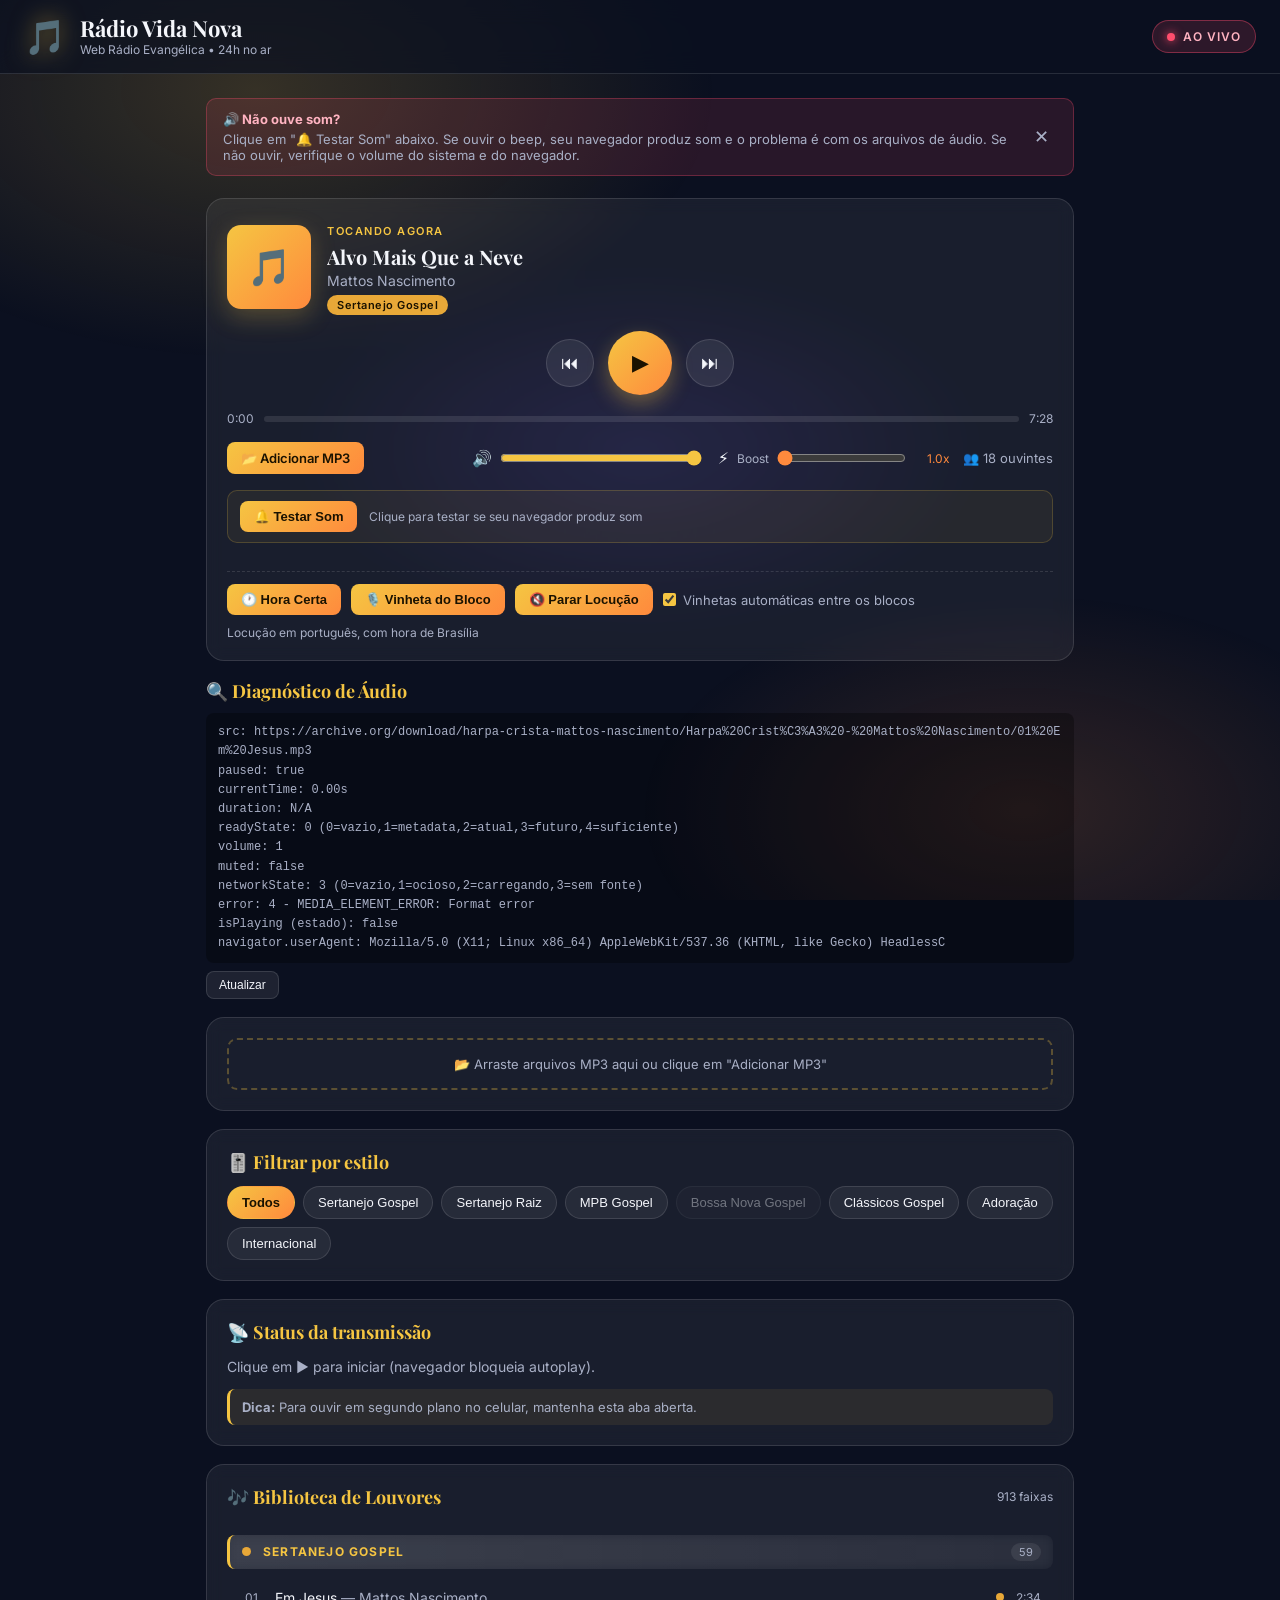
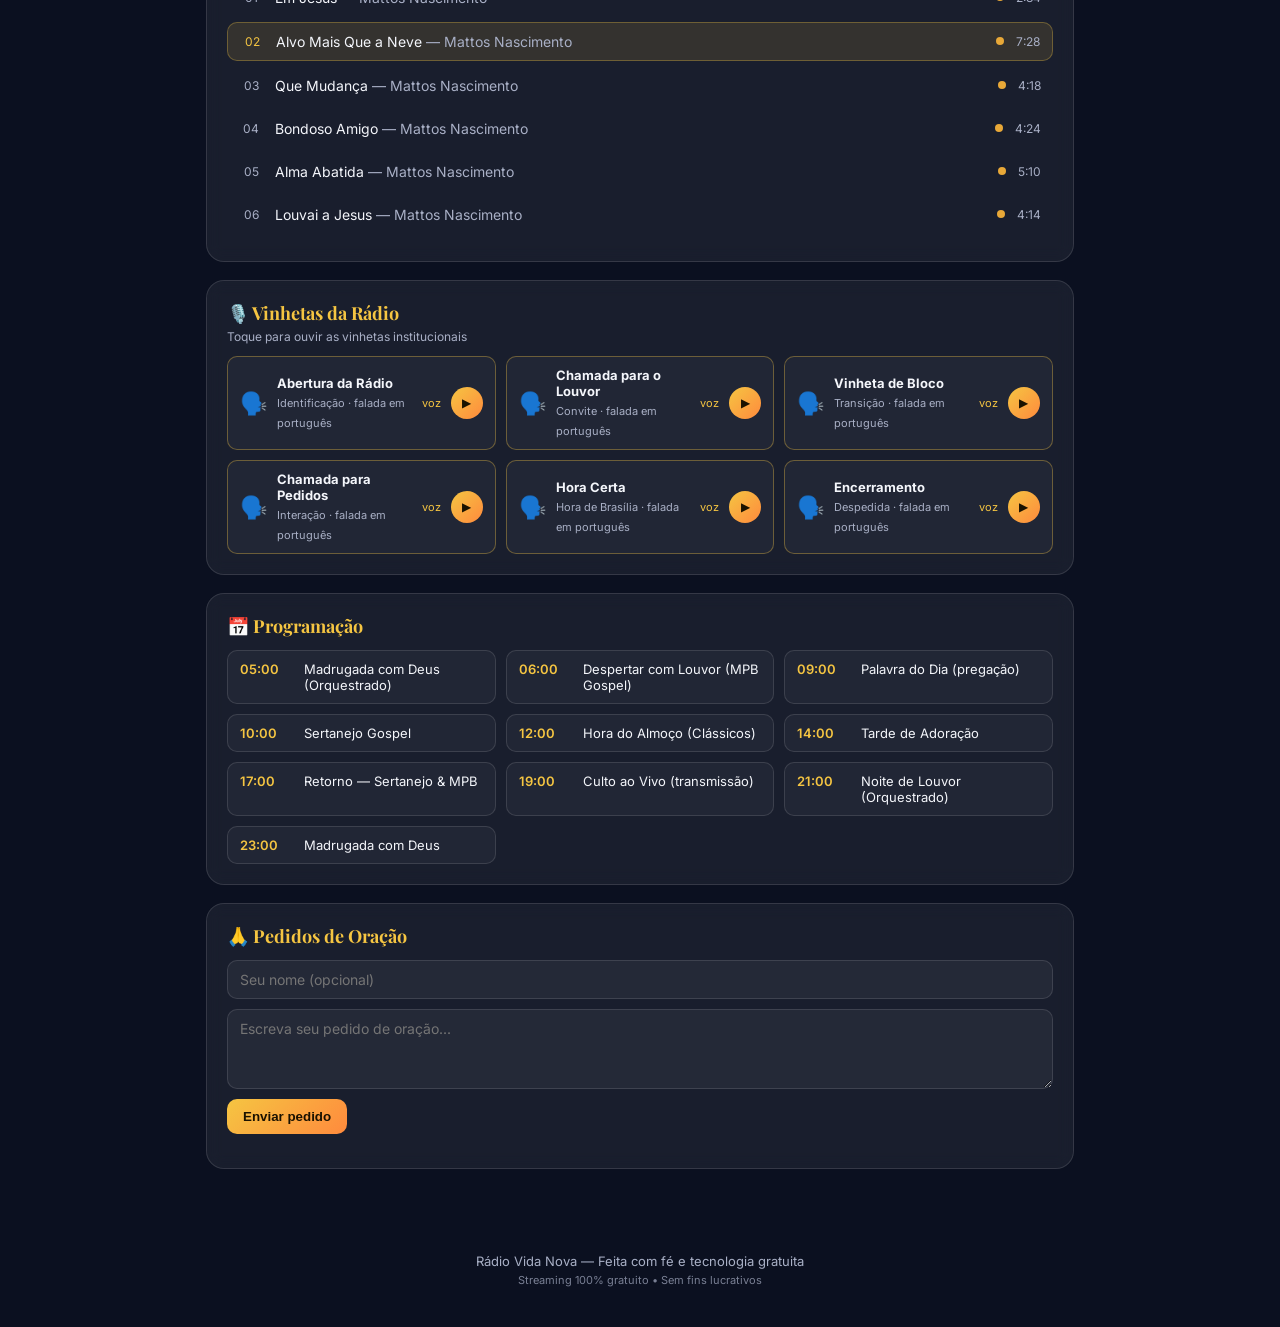
<file: index.html>
<!DOCTYPE html>
<html lang="pt-BR">
<head>
  <meta charset="UTF-8" />
  <meta name="viewport" content="width=device-width, initial-scale=1.0" />
  <title>Rádio Vida Nova — Web Rádio Evangélica</title>
  <meta name="description" content="Rádio Vida Nova — Sertanejo gospel, MPB gospel, clássicos da Harpa Cristã e orquestrados. 24 horas no ar, 900+ louvores." />

  <!-- Open Graph (WhatsApp, Facebook, Google) -->
  <meta property="og:type" content="website" />
  <meta property="og:site_name" content="Rádio Vida Nova" />
  <meta property="og:title" content="Rádio Vida Nova — Web Rádio Evangélica" />
  <meta property="og:description" content="Sertanejo gospel, MPB gospel, clássicos da Harpa Cristã e adoração. Mais de 900 louvores cantados, 24 horas no ar." />
  <meta property="og:url" content="https://radiovidanova.github.io/radio-vida-nova/" />
  <meta property="og:image" content="https://josiasromilda54-cell.github.io/radio-evangelica/icon-512.svg" />
  <meta property="og:locale" content="pt_BR" />

  <!-- Twitter Card -->
  <meta name="twitter:card" content="summary" />
  <meta name="twitter:title" content="Rádio Vida Nova — Web Rádio Evangélica" />
  <meta name="twitter:description" content="Sertanejo gospel, MPB gospel, clássicos da Harpa Cristã e adoração. Mais de 900 louvores cantados, 24 horas no ar." />

  <!-- SEO: Schema.org -->
  <script type="application/ld+json">
  {
    "@context": "https://schema.org",
    "@type": "RadioStation",
    "name": "Rádio Vida Nova",
    "description": "Web rádio evangélica 24h: sertanejo gospel, MPB gospel, clássicos da Harpa Cristã e adoração.",
    "url": "https://radiovidanova.github.io/radio-vida-nova/",
    "broadcastDisplayName": "Rádio Vida Nova",
    "inLanguage": "pt-BR"
  }
  </script>
  <!-- PWA -->
  <link rel="manifest" href="manifest.json" />
  <meta name="theme-color" content="#f5c542" />
  <meta name="apple-mobile-web-app-capable" content="yes" />
  <meta name="apple-mobile-web-app-status-bar-style" content="black-translucent" />
  <meta name="apple-mobile-web-app-title" content="Rádio Vida Nova" />
  <link rel="apple-touch-icon" href="icon-192.svg" />
  <link rel="preconnect" href="https://fonts.googleapis.com" />
  <link rel="preconnect" href="https://fonts.gstatic.com" crossorigin />
  <link href="https://fonts.googleapis.com/css2?family=Playfair+Display:wght@600;700&family=Inter:wght@400;500;600&display=swap" rel="stylesheet" />
  <link rel="stylesheet" href="style.css" />
</head>
<body>
  <div class="bg-glow"></div>

  <!-- Banner de instalação PWA -->
  <div class="install-banner" id="installBanner" style="display:none;">
    <div class="install-content">
      <span>📱</span>
      <div>
        <strong>Instalar Rádio Vida Nova</strong>
        <span>Adicione à tela inicial para acessar como app</span>
      </div>
    </div>
    <button id="installBtn" class="install-btn">Instalar</button>
    <button id="dismissInstall" class="close-banner">✕</button>
  </div>

  <header class="topbar">
    <div class="brand">
      <span class="brand-icon">🎵</span>
      <div>
        <h1>Rádio Vida Nova</h1>
        <p>Web Rádio Evangélica • 24h no ar</p>
      </div>
    </div>
    <div class="live-badge" id="liveBadge">
      <span class="dot"></span> AO VIVO
    </div>
  </header>

  <main class="container">
    <!-- Aviso de diagnóstico -->
    <section class="diag-banner" id="diagBanner">
      <div class="diag-banner-content">
        <strong>🔊 Não ouve som?</strong>
        <span>Clique em "🔔 Testar Som" abaixo. Se ouvir o beep, seu navegador produz som e o problema é com os arquivos de áudio. Se não ouvir, verifique o volume do sistema e do navegador.</span>
      </div>
      <button id="closeBanner" class="close-banner">✕</button>
    </section>

    <!-- Player principal -->
    <section class="player-card">
      <div class="player-left">
        <div class="cover" id="cover">
          <div class="cover-icon">🎵</div>
          <div class="eq-bars" id="eqBars">
            <span></span><span></span><span></span><span></span><span></span>
          </div>
        </div>
        <div class="track-info">
          <span class="now-playing">Tocando agora</span>
          <h2 id="trackTitle">Bem-vindo à Rádio Vida Nova</h2>
          <p id="trackArtist">Louvores e palavras de fé</p>
          <span class="genre-tag" id="trackGenre"></span>
        </div>
      </div>

      <div class="player-controls">
        <button class="ctrl-btn" id="prevBtn" aria-label="Anterior">⏮</button>
        <button class="ctrl-btn play-btn" id="playBtn" aria-label="Tocar/Pausar">▶</button>
        <button class="ctrl-btn" id="nextBtn" aria-label="Próxima">⏭</button>
      </div>

      <div class="player-progress">
        <span id="currentTime">0:00</span>
        <div class="progress-bar" id="progressBar">
          <div class="progress-fill" id="progressFill"></div>
        </div>
        <span id="duration">0:00</span>
      </div>

      <div class="player-extra">
        <div class="file-picker">
          <label for="fileInput" class="file-btn" title="Adicionar MP3 do computador">
            📂 Adicionar MP3
          </label>
          <input type="file" id="fileInput" accept="audio/*,.mp3" multiple style="display:none;" />
          <span id="fileCount" class="file-count"></span>
        </div>
        <div class="volume">
          <span>🔊</span>
          <input type="range" id="volume" min="0" max="1" step="0.01" value="1" />
        </div>
        <div class="boost">
          <span>⚡</span>
          <label for="boost">Boost</label>
          <input type="range" id="boost" min="1" max="3" step="0.1" value="1" />
          <span id="boostVal">1.0x</span>
        </div>
        <div class="listeners">
          <span>👥</span> <span id="listeners">--</span> ouvintes
        </div>
      </div>

      <!-- Teste de som -->
      <div class="test-sound">
        <button id="testSoundBtn" class="test-btn">🔔 Testar Som</button>
        <span id="testSoundStatus" class="test-status">Clique para testar se seu navegador produz som</span>
      </div>

      <!-- Locução automática (vinhetas faladas em português) -->
      <div class="voice-controls">
        <button id="timeBtn" class="test-btn">🕐 Hora Certa</button>
        <button id="blockBtn" class="test-btn">🎙️ Vinheta do Bloco</button>
        <button id="stopVoiceBtn" class="test-btn">🔇 Parar Locução</button>
        <label class="voice-toggle">
          <input type="checkbox" id="autoVinheta" checked />
          <span>Vinhetas automáticas entre os blocos</span>
        </label>
        <span id="voiceStatus" class="test-status">Locução em português, com hora de Brasília</span>
      </div>
    </section>

    <!-- Diagnóstico de áudio -->
    <section class="diag-card" id="diagCard">
      <h3>🔍 Diagnóstico de Áudio</h3>
      <div id="diagInfo" class="diag-info">Carregando...</div>
      <button id="refreshDiag" class="diag-btn">Atualizar</button>
    </section>

    <!-- Área de arrastar e soltar MP3 -->
    <section class="drop-zone-card">
      <div class="drop-zone" id="dropZone">
        <span>📂 Arraste arquivos MP3 aqui ou clique em "Adicionar MP3"</span>
      </div>
    </section>

    <!-- Filtro por gênero -->
    <section class="filter-card">
      <h3>🎚️ Filtrar por estilo</h3>
      <div class="filter-buttons" id="filterButtons">
        <button class="filter-btn active" data-genre="all">Todos</button>
        <button class="filter-btn" data-genre="sertanejo">Sertanejo Gospel</button>
        <button class="filter-btn" data-genre="sertanejo-raiz">Sertanejo Raiz</button>
        <button class="filter-btn" data-genre="mpb">MPB Gospel</button>
        <button class="filter-btn" data-genre="bossa">Bossa Nova Gospel</button>
        <button class="filter-btn" data-genre="classico">Clássicos Gospel</button>
        <button class="filter-btn" data-genre="adoracao">Adoração</button>
        <button class="filter-btn" data-genre="internacional">Internacional</button>
      </div>
    </section>

    <!-- Status -->
    <section class="status-card">
      <h3>📡 Status da transmissão</h3>
      <p id="statusText">Carregando player...</p>
      <div class="tips">
        <strong>Dica:</strong> Para ouvir em segundo plano no celular, mantenha esta aba aberta.
      </div>
    </section>

    <!-- Playlist -->
    <section class="playlist-card">
      <div class="playlist-header">
        <h3>🎶 Biblioteca de Louvores</h3>
        <span id="trackCount">0 faixas</span>
      </div>
      <ul class="playlist" id="playlist"></ul>
    </section>

    <!-- Vinhetas -->
    <section class="vignette-card">
      <h3>🎙️ Vinhetas da Rádio</h3>
      <p class="small">Toque para ouvir as vinhetas institucionais</p>
      <div class="vignette-grid" id="vignetteGrid"></div>
    </section>

    <!-- Programação -->
    <section class="schedule-card">
      <h3>📅 Programação</h3>
      <div class="schedule-grid">
        <div class="schedule-item">
          <span class="time">05:00</span>
          <span class="show">Madrugada com Deus (Orquestrado)</span>
        </div>
        <div class="schedule-item">
          <span class="time">06:00</span>
          <span class="show">Despertar com Louvor (MPB Gospel)</span>
        </div>
        <div class="schedule-item">
          <span class="time">09:00</span>
          <span class="show">Palavra do Dia (pregação)</span>
        </div>
        <div class="schedule-item">
          <span class="time">10:00</span>
          <span class="show">Sertanejo Gospel</span>
        </div>
        <div class="schedule-item">
          <span class="time">12:00</span>
          <span class="show">Hora do Almoço (Clássicos)</span>
        </div>
        <div class="schedule-item">
          <span class="time">14:00</span>
          <span class="show">Tarde de Adoração</span>
        </div>
        <div class="schedule-item">
          <span class="time">17:00</span>
          <span class="show">Retorno — Sertanejo & MPB</span>
        </div>
        <div class="schedule-item">
          <span class="time">19:00</span>
          <span class="show">Culto ao Vivo (transmissão)</span>
        </div>
        <div class="schedule-item">
          <span class="time">21:00</span>
          <span class="show">Noite de Louvor (Orquestrado)</span>
        </div>
        <div class="schedule-item">
          <span class="time">23:00</span>
          <span class="show">Madrugada com Deus</span>
        </div>
      </div>
    </section>

    <!-- Pedidos de oração -->
    <section class="prayer-card">
      <h3>🙏 Pedidos de Oração</h3>
      <form id="prayerForm">
        <input type="text" id="prayerName" placeholder="Seu nome (opcional)" />
        <textarea id="prayerText" placeholder="Escreva seu pedido de oração..." required></textarea>
        <button type="submit" class="submit-btn">Enviar pedido</button>
      </form>
      <div id="prayerList" class="prayer-list"></div>
    </section>
  </main>

  <footer class="footer">
    <p>Rádio Vida Nova — Feita com fé e tecnologia gratuita</p>
    <p class="small">Streaming 100% gratuito • Sem fins lucrativos</p>
  </footer>

  <audio id="audio" preload="metadata" muted="false"></audio>

  <script src="script.js?v=4"></script>
</body>
</html>
</file>
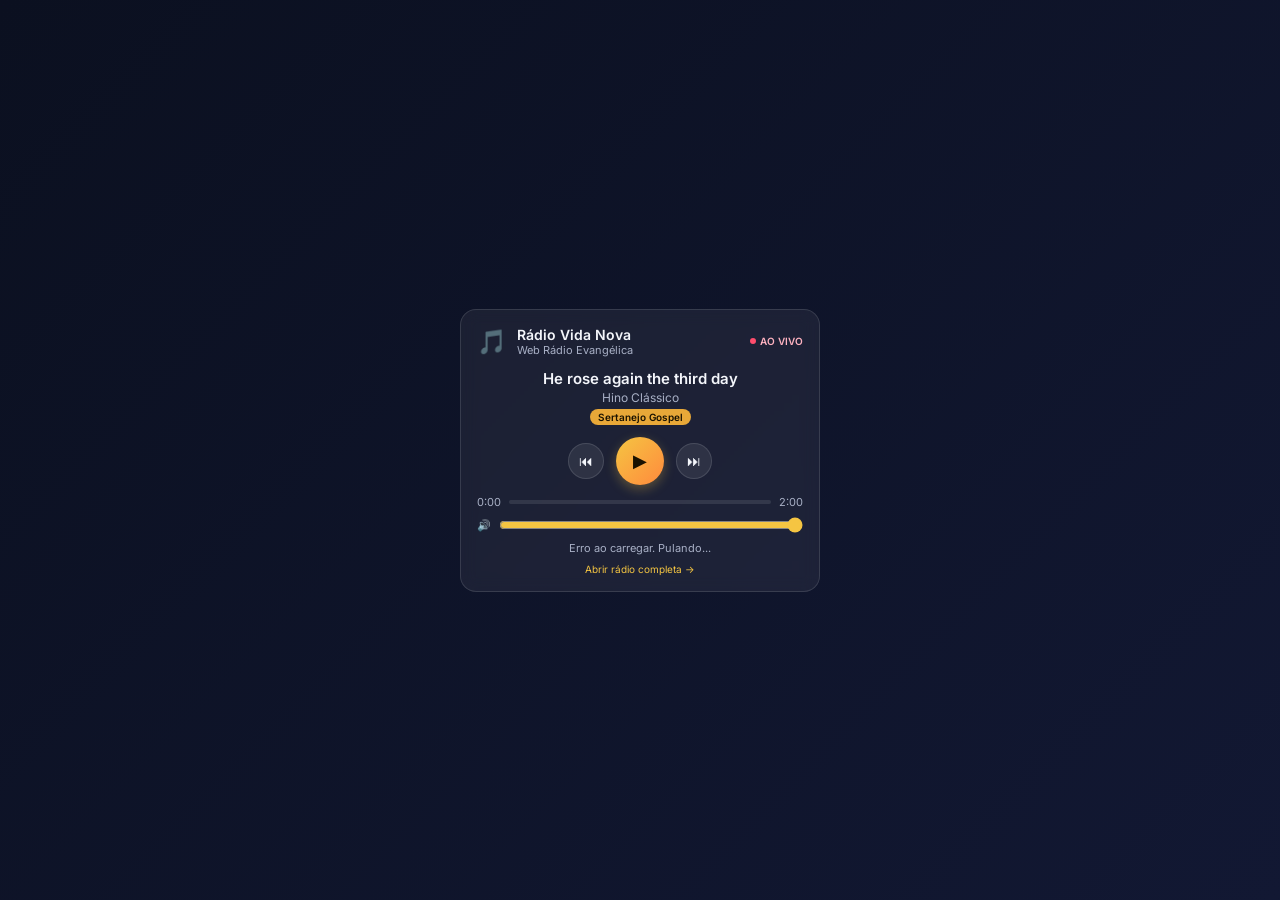
<file: widget.html>
<!DOCTYPE html>
<html lang="pt-BR">
<head>
  <meta charset="UTF-8" />
  <meta name="viewport" content="width=device-width, initial-scale=1.0" />
  <title>Rádio Vida Nova — Widget</title>
  <link rel="preconnect" href="https://fonts.googleapis.com" />
  <link rel="preconnect" href="https://fonts.gstatic.com" crossorigin />
  <link href="https://fonts.googleapis.com/css2?family=Inter:wght@400;500;600&display=swap" rel="stylesheet" />
  <style>
    * { box-sizing: border-box; margin: 0; padding: 0; }
    body {
      font-family: 'Inter', system-ui, sans-serif;
      background: linear-gradient(135deg, #0b1020, #121833);
      color: #f4f6fb;
      min-height: 100vh;
      display: flex;
      align-items: center;
      justify-content: center;
      padding: 12px;
    }
    .widget {
      width: 100%;
      max-width: 360px;
      background: rgba(255,255,255,0.06);
      border: 1px solid rgba(255,255,255,0.12);
      border-radius: 16px;
      padding: 16px;
      backdrop-filter: blur(8px);
    }
    .widget-header {
      display: flex;
      align-items: center;
      gap: 10px;
      margin-bottom: 12px;
    }
    .widget-icon {
      font-size: 24px;
      color: #f5c542;
    }
    .widget-title {
      font-size: 14px;
      font-weight: 600;
    }
    .widget-subtitle {
      font-size: 11px;
      color: #a9b0c6;
    }
    .live-badge {
      margin-left: auto;
      display: flex;
      align-items: center;
      gap: 4px;
      font-size: 10px;
      color: #ffb3c1;
      font-weight: 600;
    }
    .live-badge .dot {
      width: 6px; height: 6px;
      border-radius: 50%;
      background: #ff4d6d;
      animation: pulse 1.4s infinite;
    }
    @keyframes pulse {
      0%, 100% { opacity: 1; }
      50% { opacity: 0.5; }
    }
    .track-info {
      text-align: center;
      margin-bottom: 12px;
    }
    .track-title {
      font-size: 15px;
      font-weight: 600;
      white-space: nowrap;
      overflow: hidden;
      text-overflow: ellipsis;
    }
    .track-artist {
      font-size: 12px;
      color: #a9b0c6;
      margin-top: 2px;
    }
    .genre-tag {
      display: inline-block;
      margin-top: 4px;
      padding: 2px 8px;
      border-radius: 999px;
      font-size: 10px;
      font-weight: 600;
      color: #1a1200;
    }
    .controls {
      display: flex;
      align-items: center;
      justify-content: center;
      gap: 12px;
      margin-bottom: 10px;
    }
    .ctrl-btn {
      background: rgba(255,255,255,0.08);
      border: 1px solid rgba(255,255,255,0.12);
      color: #f4f6fb;
      width: 36px; height: 36px;
      border-radius: 50%;
      font-size: 14px;
      cursor: pointer;
      display: flex; align-items: center; justify-content: center;
      transition: all 0.2s;
    }
    .ctrl-btn:hover { background: rgba(255,255,255,0.15); }
    .play-btn {
      width: 48px; height: 48px;
      background: linear-gradient(135deg, #f5c542, #ff8a3d);
      color: #1a1200;
      font-size: 18px;
      border: none;
      box-shadow: 0 4px 12px rgba(245,197,66,0.3);
    }
    .play-btn:hover { transform: scale(1.08); }
    .progress {
      display: flex;
      align-items: center;
      gap: 8px;
      font-size: 11px;
      color: #a9b0c6;
      margin-bottom: 8px;
    }
    .progress-bar {
      flex: 1;
      height: 4px;
      background: rgba(255,255,255,0.1);
      border-radius: 999px;
      cursor: pointer;
      overflow: hidden;
    }
    .progress-fill {
      height: 100%;
      width: 0%;
      background: linear-gradient(90deg, #f5c542, #ff8a3d);
      border-radius: 999px;
      transition: width 0.1s linear;
    }
    .volume-row {
      display: flex;
      align-items: center;
      gap: 8px;
      font-size: 11px;
      color: #a9b0c6;
    }
    .volume-row input { flex: 1; accent-color: #f5c542; }
    .status {
      text-align: center;
      font-size: 11px;
      color: #a9b0c6;
      margin-top: 8px;
      min-height: 14px;
    }
    .footer-link {
      text-align: center;
      margin-top: 8px;
      font-size: 10px;
    }
    .footer-link a {
      color: #f5c542;
      text-decoration: none;
    }
    .footer-link a:hover { text-decoration: underline; }
  </style>
</head>
<body>
  <div class="widget">
    <div class="widget-header">
      <span class="widget-icon">🎵</span>
      <div>
        <div class="widget-title">Rádio Vida Nova</div>
        <div class="widget-subtitle">Web Rádio Evangélica</div>
      </div>
      <div class="live-badge">
        <span class="dot"></span> AO VIVO
      </div>
    </div>

    <div class="track-info">
      <div class="track-title" id="trackTitle">Bem-vindo</div>
      <div class="track-artist" id="trackArtist">Clique em ▶ para ouvir</div>
      <span class="genre-tag" id="trackGenre" style="display:none;"></span>
    </div>

    <div class="controls">
      <button class="ctrl-btn" id="prevBtn" aria-label="Anterior">⏮</button>
      <button class="ctrl-btn play-btn" id="playBtn" aria-label="Tocar/Pausar">▶</button>
      <button class="ctrl-btn" id="nextBtn" aria-label="Próxima">⏭</button>
    </div>

    <div class="progress">
      <span id="currentTime">0:00</span>
      <div class="progress-bar" id="progressBar">
        <div class="progress-fill" id="progressFill"></div>
      </div>
      <span id="duration">0:00</span>
    </div>

    <div class="volume-row">
      <span>🔊</span>
      <input type="range" id="volume" min="0" max="1" step="0.01" value="1" />
    </div>

    <div class="status" id="statusText">Pronto para tocar</div>

    <div class="footer-link">
      <a href="https://josiasromilda54-cell.github.io/radio-evangelica/" target="_blank">Abrir rádio completa →</a>
    </div>
  </div>

  <audio id="audio" preload="metadata"></audio>

  <script>
    // Biblioteca de louvores (mesma do site principal)
    const LIBRARY = [
      { title: 'He rose again the third day', artist: 'Hino Clássico', genre: 'sertanejo', src: 'https://archive.org/download/easter_hymns_1706_librivox/easterhymns_05_various_128kb.mp3', dur: '2:00' },
      { title: 'Now is Christ risen from the Dead', artist: 'Hino Clássico', genre: 'sertanejo', src: 'https://archive.org/download/easter_hymns_1706_librivox/easterhymns_04_various_128kb.mp3', dur: '2:15' },
      { title: 'The Lord is risen indeed', artist: 'Hino Clássico', genre: 'classico', src: 'https://archive.org/download/easter_hymns_1706_librivox/easterhymns_08_various_128kb.mp3', dur: '1:30' },
      { title: 'He is risen, he is not here', artist: 'Hino Clássico', genre: 'classico', src: 'https://archive.org/download/easter_hymns_1706_librivox/easterhymns_13_various_128kb.mp3', dur: '1:15' },
      { title: 'King of kings, and Lord of lords', artist: 'Hino Clássico', genre: 'orquestrado', src: 'https://archive.org/download/easter_hymns_1706_librivox/easterhymns_14_various_128kb.mp3', dur: '1:50' },
      { title: 'I know that my Redeemer liveth', artist: 'Hino Clássico', genre: 'orquestrado', src: 'https://archive.org/download/easter_hymns_1706_librivox/easterhymns_34_various_128kb.mp3', dur: '1:05' },
      { title: 'O death, where is thy sting?', artist: 'Hino Clássico', genre: 'adoracao', src: 'https://archive.org/download/easter_hymns_1706_librivox/easterhymns_45_various_128kb.mp3', dur: '1:15' },
      { title: 'Alleluja, for the Lord God Omnipotent reigneth', artist: 'Hino Clássico', genre: 'adoracao', src: 'https://archive.org/download/easter_hymns_1706_librivox/easterhymns_54_various_128kb.mp3', dur: '1:20' },
    ];

    const GENRE_COLORS = { sertanejo: '#e8a838', mpb: '#4caf50', classico: '#9c27b0', orquestrado: '#2196f3', adoracao: '#ff5722' };
    const GENRE_LABELS = { sertanejo: 'Sertanejo Gospel', mpb: 'MPB Gospel', classico: 'Clássico', orquestrado: 'Orquestrado', adoracao: 'Adoração' };

    const audio = document.getElementById('audio');
    const playBtn = document.getElementById('playBtn');
    const prevBtn = document.getElementById('prevBtn');
    const nextBtn = document.getElementById('nextBtn');
    const progressBar = document.getElementById('progressBar');
    const progressFill = document.getElementById('progressFill');
    const currentTimeEl = document.getElementById('currentTime');
    const durationEl = document.getElementById('duration');
    const volumeEl = document.getElementById('volume');
    const trackTitle = document.getElementById('trackTitle');
    const trackArtist = document.getElementById('trackArtist');
    const trackGenre = document.getElementById('trackGenre');
    const statusText = document.getElementById('statusText');

    let currentIndex = 0;
    let isPlaying = false;

    function formatTime(s) {
      if (!isFinite(s)) return '0:00';
      const m = Math.floor(s / 60);
      const sec = Math.floor(s % 60);
      return m + ':' + sec.toString().padStart(2, '0');
    }

    function loadTrack(index, autoplay) {
      currentIndex = (index + LIBRARY.length) % LIBRARY.length;
      const track = LIBRARY[currentIndex];
      audio.src = track.src;
      trackTitle.textContent = track.title;
      trackArtist.textContent = track.artist;
      trackGenre.textContent = GENRE_LABELS[track.genre] || '';
      trackGenre.style.background = GENRE_COLORS[track.genre] || '#888';
      trackGenre.style.display = 'inline-block';
      progressFill.style.width = '0%';
      currentTimeEl.textContent = '0:00';
      durationEl.textContent = track.dur;
      if (autoplay) {
        audio.play().then(() => {
          isPlaying = true;
          playBtn.textContent = '⏸';
          statusText.textContent = 'Tocando: ' + track.title;
        }).catch(() => {
          isPlaying = false;
          playBtn.textContent = '▶';
          statusText.textContent = 'Clique em ▶ para ouvir';
        });
      }
    }

    playBtn.addEventListener('click', () => {
      if (isPlaying) {
        audio.pause();
        isPlaying = false;
        playBtn.textContent = '▶';
        statusText.textContent = 'Pausado';
      } else {
        if (!audio.src) loadTrack(currentIndex, false);
        isPlaying = true;
        playBtn.textContent = '⏸';
        audio.play().then(() => {
          statusText.textContent = 'Tocando: ' + LIBRARY[currentIndex].title;
        }).catch(() => {
          isPlaying = false;
          playBtn.textContent = '▶';
          statusText.textContent = 'Clique em ▶ para ouvir';
        });
      }
    });

    prevBtn.addEventListener('click', () => loadTrack(currentIndex - 1, isPlaying));
    nextBtn.addEventListener('click', () => loadTrack(currentIndex + 1, isPlaying));

    audio.addEventListener('timeupdate', () => {
      if (audio.duration) {
        progressFill.style.width = (audio.currentTime / audio.duration * 100) + '%';
        currentTimeEl.textContent = formatTime(audio.currentTime);
        durationEl.textContent = formatTime(audio.duration);
      }
    });

    audio.addEventListener('ended', () => loadTrack(currentIndex + 1, true));
    audio.addEventListener('error', () => {
      statusText.textContent = 'Erro ao carregar. Pulando...';
      setTimeout(() => loadTrack(currentIndex + 1, true), 1500);
    });

    progressBar.addEventListener('click', (e) => {
      const rect = progressBar.getBoundingClientRect();
      const pct = (e.clientX - rect.left) / rect.width;
      if (audio.duration) audio.currentTime = pct * audio.duration;
    });

    volumeEl.addEventListener('input', () => { audio.volume = parseFloat(volumeEl.value); });

    audio.muted = false;
    audio.volume = 1;
    loadTrack(0, false);
    statusText.textContent = 'Pronto! Clique em ▶';
  </script>
</body>
</html>
</file>
<file: style.css>
:root {
  --bg: #0b1020;
  --bg-2: #121833;
  --card: rgba(255, 255, 255, 0.06);
  --card-border: rgba(255, 255, 255, 0.12);
  --text: #f4f6fb;
  --muted: #a9b0c6;
  --accent: #f5c542;
  --accent-2: #ff8a3d;
  --live: #ff4d6d;
  --radius: 18px;
}

* { box-sizing: border-box; margin: 0; padding: 0; }

html, body {
  font-family: 'Inter', system-ui, -apple-system, sans-serif;
  background: var(--bg);
  color: var(--text);
  min-height: 100vh;
  overflow-x: hidden;
}

.bg-glow {
  position: fixed;
  inset: 0;
  background:
    radial-gradient(60% 50% at 20% 10%, rgba(245, 197, 66, 0.18), transparent 60%),
    radial-gradient(50% 40% at 80% 90%, rgba(255, 138, 61, 0.15), transparent 60%),
    radial-gradient(40% 30% at 50% 50%, rgba(124, 92, 255, 0.12), transparent 70%);
  pointer-events: none;
  z-index: 0;
}

.topbar {
  position: sticky;
  top: 0;
  z-index: 10;
  display: flex;
  align-items: center;
  justify-content: space-between;
  padding: 16px 24px;
  backdrop-filter: blur(12px);
  background: rgba(11, 16, 32, 0.7);
  border-bottom: 1px solid var(--card-border);
}

.brand { display: flex; align-items: center; gap: 14px; }
.brand-icon {
  font-size: 34px;
  color: var(--accent);
  filter: drop-shadow(0 0 12px rgba(245,197,66,0.6));
}
.brand h1 {
  font-family: 'Playfair Display', serif;
  font-size: 22px;
  line-height: 1.1;
}
.brand p { color: var(--muted); font-size: 12px; margin-top: 2px; }

.live-badge {
  display: flex;
  align-items: center;
  gap: 8px;
  padding: 8px 14px;
  border-radius: 999px;
  background: rgba(255, 77, 109, 0.15);
  border: 1px solid rgba(255, 77, 109, 0.4);
  color: #ffb3c1;
  font-size: 12px;
  font-weight: 600;
  letter-spacing: 1px;
}
.live-badge .dot {
  width: 8px; height: 8px;
  border-radius: 50%;
  background: var(--live);
  box-shadow: 0 0 10px var(--live);
  animation: pulse 1.4s infinite;
}
@keyframes pulse {
  0%, 100% { opacity: 1; transform: scale(1); }
  50% { opacity: 0.5; transform: scale(1.3); }
}

.container {
  position: relative;
  z-index: 1;
  max-width: 900px;
  margin: 0 auto;
  padding: 24px 16px 60px;
  display: flex;
  flex-direction: column;
  gap: 18px;
}

.card, .player-card, .status-card, .playlist-card, .schedule-card, .prayer-card, .filter-card, .vignette-card, .drop-zone-card {
  background: var(--card);
  border: 1px solid var(--card-border);
  border-radius: var(--radius);
  padding: 20px;
  backdrop-filter: blur(8px);
}

.player-card {
  display: grid;
  gap: 16px;
}
.player-left {
  display: flex;
  align-items: center;
  gap: 16px;
}
.cover {
  width: 84px; height: 84px;
  border-radius: 14px;
  background: linear-gradient(135deg, var(--accent), var(--accent-2));
  display: flex;
  align-items: center;
  justify-content: center;
  font-size: 36px;
  flex-shrink: 0;
  box-shadow: 0 8px 24px rgba(245,197,66,0.25);
}
.cover.playing {
  animation: spin 12s linear infinite;
}
.cover .eq-bars {
  position: absolute;
  bottom: 6px;
  left: 50%;
  transform: translateX(-50%);
  display: flex;
  gap: 3px;
  align-items: flex-end;
  height: 24px;
  opacity: 0;
  transition: opacity 0.3s;
}
.cover.playing .eq-bars { opacity: 1; }
.eq-bars span {
  width: 4px;
  background: #1a1200;
  border-radius: 2px;
  animation: eq 0.8s ease-in-out infinite;
}
.eq-bars span:nth-child(1) { height: 8px; animation-delay: 0s; }
.eq-bars span:nth-child(2) { height: 16px; animation-delay: 0.1s; }
.eq-bars span:nth-child(3) { height: 24px; animation-delay: 0.2s; }
.eq-bars span:nth-child(4) { height: 12px; animation-delay: 0.3s; }
.eq-bars span:nth-child(5) { height: 18px; animation-delay: 0.4s; }
@keyframes eq {
  0%, 100% { transform: scaleY(0.4); }
  50% { transform: scaleY(1); }
}
.cover { position: relative; overflow: hidden; }
@keyframes spin {
  from { transform: rotate(0deg); }
  to { transform: rotate(360deg); }
}
.track-info { min-width: 0; }
.now-playing {
  font-size: 11px;
  text-transform: uppercase;
  letter-spacing: 1.5px;
  color: var(--accent);
  font-weight: 600;
}
.track-info h2 {
  font-family: 'Playfair Display', serif;
  font-size: 20px;
  margin-top: 4px;
  white-space: nowrap;
  overflow: hidden;
  text-overflow: ellipsis;
}
.track-info p { color: var(--muted); font-size: 14px; margin-top: 2px; }
.genre-tag {
  display: inline-block;
  margin-top: 6px;
  padding: 3px 10px;
  border-radius: 999px;
  font-size: 11px;
  font-weight: 600;
  color: #1a1200;
  letter-spacing: 0.5px;
}

.player-controls {
  display: flex;
  align-items: center;
  justify-content: center;
  gap: 14px;
}
.ctrl-btn {
  background: rgba(255,255,255,0.08);
  border: 1px solid var(--card-border);
  color: var(--text);
  width: 48px; height: 48px;
  border-radius: 50%;
  font-size: 18px;
  cursor: pointer;
  transition: all 0.2s;
  display: flex; align-items: center; justify-content: center;
}
.ctrl-btn:hover { background: rgba(255,255,255,0.15); transform: scale(1.05); }
.play-btn {
  width: 64px; height: 64px;
  background: linear-gradient(135deg, var(--accent), var(--accent-2));
  color: #1a1200;
  font-size: 22px;
  border: none;
  box-shadow: 0 8px 20px rgba(245,197,66,0.35);
}
.play-btn:hover { transform: scale(1.08); }

.player-progress {
  display: flex;
  align-items: center;
  gap: 10px;
  font-size: 12px;
  color: var(--muted);
}
.progress-bar {
  flex: 1;
  height: 6px;
  background: rgba(255,255,255,0.1);
  border-radius: 999px;
  cursor: pointer;
  overflow: hidden;
}
.progress-fill {
  height: 100%;
  width: 0%;
  background: linear-gradient(90deg, var(--accent), var(--accent-2));
  border-radius: 999px;
  transition: width 0.1s linear;
}

.player-extra {
  display: flex;
  align-items: center;
  justify-content: space-between;
  gap: 16px;
  flex-wrap: wrap;
}
.volume {
  display: flex;
  align-items: center;
  gap: 8px;
  flex: 1;
  min-width: 140px;
}
.volume input { flex: 1; accent-color: var(--accent); }
.boost {
  display: flex;
  align-items: center;
  gap: 8px;
  flex: 1;
  min-width: 160px;
}
.boost label { font-size: 12px; color: var(--muted); }
.boost input { flex: 1; accent-color: var(--accent-2); }
#boostVal { font-size: 12px; color: var(--accent-2); min-width: 36px; text-align: right; }
.listeners { font-size: 13px; color: var(--muted); }

/* Filtro por gênero */
.filter-card h3 { font-family: 'Playfair Display', serif; font-size: 18px; margin-bottom: 12px; color: var(--accent); }
.filter-buttons {
  display: flex;
  flex-wrap: wrap;
  gap: 8px;
}
.filter-btn {
  background: rgba(255,255,255,0.06);
  border: 1px solid var(--card-border);
  color: var(--text);
  padding: 8px 14px;
  border-radius: 999px;
  font-size: 13px;
  cursor: pointer;
  transition: all 0.2s;
}
.filter-btn:hover { background: rgba(255,255,255,0.12); }
.filter-btn.active {
  background: linear-gradient(135deg, var(--accent), var(--accent-2));
  color: #1a1200;
  border-color: transparent;
  font-weight: 600;
}

/* Vinhetas */
.vignette-card h3 { font-family: 'Playfair Display', serif; font-size: 18px; margin-bottom: 4px; color: var(--accent); }
.vignette-card .small { color: var(--muted); font-size: 12px; margin-bottom: 12px; }
.vignette-grid {
  display: grid;
  grid-template-columns: repeat(auto-fit, minmax(220px, 1fr));
  gap: 10px;
}
.vignette-item {
  display: flex;
  align-items: center;
  gap: 10px;
  padding: 10px 12px;
  background: rgba(255,255,255,0.04);
  border: 1px solid var(--card-border);
  border-radius: 10px;
}
.v-icon { font-size: 22px; }
.v-info { flex: 1; min-width: 0; }
.v-info strong { display: block; font-size: 13px; }
.v-info span { font-size: 11px; color: var(--muted); }
.v-dur { font-size: 11px; color: var(--muted); }
.v-play {
  background: linear-gradient(135deg, var(--accent), var(--accent-2));
  color: #1a1200;
  border: none;
  width: 32px; height: 32px;
  border-radius: 50%;
  cursor: pointer;
  font-size: 12px;
  flex-shrink: 0;
}
.v-play:hover { transform: scale(1.1); }

/* Genre dot na playlist */
.genre-dot {
  width: 8px; height: 8px;
  border-radius: 50%;
  flex-shrink: 0;
}

.status-card h3, .playlist-card h3, .schedule-card h3, .prayer-card h3 {
  font-family: 'Playfair Display', serif;
  font-size: 18px;
  margin-bottom: 12px;
  color: var(--accent);
}
#statusText { color: var(--muted); font-size: 14px; line-height: 1.6; }
.tips {
  margin-top: 10px;
  padding: 10px 12px;
  background: rgba(245,197,66,0.08);
  border-left: 3px solid var(--accent);
  border-radius: 8px;
  font-size: 13px;
  color: var(--muted);
}

.playlist-header {
  display: flex;
  justify-content: space-between;
  align-items: center;
  margin-bottom: 12px;
}
.playlist-header h3 { margin-bottom: 0; }
#trackCount { font-size: 12px; color: var(--muted); }

.playlist {
  list-style: none;
  max-height: 320px;
  overflow-y: auto;
  display: flex;
  flex-direction: column;
  gap: 6px;
}
.playlist::-webkit-scrollbar { width: 6px; }
.playlist::-webkit-scrollbar-thumb { background: rgba(255,255,255,0.15); border-radius: 999px; }

.playlist li {
  display: flex;
  align-items: center;
  gap: 12px;
  padding: 10px 12px;
  border-radius: 10px;
  cursor: pointer;
  transition: background 0.15s;
  font-size: 14px;
}
.playlist li:hover { background: rgba(255,255,255,0.06); }
.playlist li.active {
  background: rgba(245,197,66,0.12);
  border: 1px solid rgba(245,197,66,0.3);
}
.playlist li .idx {
  width: 24px;
  color: var(--muted);
  font-size: 12px;
  text-align: center;
}
.playlist li.active .idx { color: var(--accent); }
.playlist li .title { flex: 1; }
.playlist li .dur { color: var(--muted); font-size: 12px; }

/* Cabeçalho de seção (separa cada estilo) */
.playlist li.playlist-section {
  cursor: default;
  margin: 14px 0 4px;
  padding: 8px 12px;
  background: linear-gradient(90deg, rgba(255,255,255,0.10), rgba(255,255,255,0.02));
  border-left: 3px solid var(--accent);
  border-radius: 8px;
  position: sticky;
  top: 0;
  z-index: 2;
  backdrop-filter: blur(6px);
}
.playlist li.playlist-section:hover { background: linear-gradient(90deg, rgba(255,255,255,0.10), rgba(255,255,255,0.02)); }
.playlist li.playlist-section .section-dot {
  width: 9px; height: 9px; border-radius: 50%; flex-shrink: 0;
}
.playlist li.playlist-section .section-name {
  flex: 1;
  font-size: 12px;
  letter-spacing: 1.2px;
  text-transform: uppercase;
  font-weight: 700;
  color: var(--accent);
}
.playlist li.playlist-section .section-count {
  font-size: 11px;
  color: var(--muted);
  background: rgba(255,255,255,0.08);
  padding: 2px 8px;
  border-radius: 999px;
}

/* Filtros sem conteúdo */
.filter-btn.is-empty,
.filter-btn:disabled {
  opacity: 0.4;
  cursor: not-allowed;
}
.filter-btn.is-empty:hover { background: rgba(255,255,255,0.06); }

/* Controles de locução */
.voice-controls {
  display: flex;
  flex-wrap: wrap;
  align-items: center;
  gap: 10px;
  margin-top: 12px;
  padding-top: 12px;
  border-top: 1px dashed var(--card-border);
}
.voice-toggle {
  display: inline-flex;
  align-items: center;
  gap: 7px;
  font-size: 13px;
  color: var(--muted);
  cursor: pointer;
  user-select: none;
}
.voice-toggle input { accent-color: var(--accent); cursor: pointer; }
.voice-vignette { border-color: rgba(245,197,66,0.35); }
.voice-vignette .v-dur { color: var(--accent); }

.schedule-grid {
  display: grid;
  grid-template-columns: repeat(auto-fit, minmax(220px, 1fr));
  gap: 10px;
}
.schedule-item {
  display: flex;
  gap: 12px;
  padding: 10px 12px;
  background: rgba(255,255,255,0.04);
  border-radius: 10px;
  border: 1px solid var(--card-border);
}
.schedule-item .time {
  color: var(--accent);
  font-weight: 600;
  font-size: 13px;
  min-width: 52px;
}
.schedule-item .show { font-size: 13px; color: var(--text); }

.prayer-card form {
  display: flex;
  flex-direction: column;
  gap: 10px;
  margin-bottom: 14px;
}
.prayer-card input, .prayer-card textarea {
  background: rgba(255,255,255,0.05);
  border: 1px solid var(--card-border);
  border-radius: 10px;
  padding: 10px 12px;
  color: var(--text);
  font-family: inherit;
  font-size: 14px;
  resize: vertical;
}
.prayer-card textarea { min-height: 80px; }
.submit-btn {
  background: linear-gradient(135deg, var(--accent), var(--accent-2));
  color: #1a1200;
  border: none;
  padding: 10px 16px;
  border-radius: 10px;
  font-weight: 600;
  cursor: pointer;
  transition: transform 0.15s;
  align-self: flex-start;
}
.submit-btn:hover { transform: translateY(-1px); }
.prayer-list {
  display: flex;
  flex-direction: column;
  gap: 8px;
  max-height: 260px;
  overflow-y: auto;
}
.prayer-item {
  padding: 10px 12px;
  background: rgba(255,255,255,0.04);
  border-radius: 10px;
  border-left: 3px solid var(--accent);
  font-size: 13px;
}
.prayer-item .name { color: var(--accent); font-weight: 600; font-size: 12px; }
.prayer-item .text { color: var(--muted); margin-top: 4px; }

.footer {
  position: relative;
  z-index: 1;
  text-align: center;
  padding: 24px 16px 40px;
  color: var(--muted);
  font-size: 13px;
}
.footer .small { font-size: 11px; margin-top: 4px; opacity: 0.7; }

/* Banner de instalação PWA */
.install-banner {
  display: flex;
  align-items: center;
  justify-content: space-between;
  gap: 12px;
  padding: 12px 16px;
  background: rgba(245, 197, 66, 0.12);
  border: 1px solid rgba(245, 197, 66, 0.3);
  border-radius: 10px;
  margin: 8px 16px 0;
}
.install-content {
  display: flex;
  align-items: center;
  gap: 12px;
  flex: 1;
}
.install-content span:first-child { font-size: 24px; }
.install-content div {
  display: flex;
  flex-direction: column;
  gap: 2px;
}
.install-content strong { color: var(--accent); font-size: 14px; }
.install-content span:last-child { color: var(--muted); font-size: 12px; }
.install-btn {
  background: linear-gradient(135deg, var(--accent), var(--accent-2));
  color: #1a1200;
  border: none;
  padding: 8px 16px;
  border-radius: 8px;
  font-weight: 600;
  cursor: pointer;
  font-size: 13px;
  flex-shrink: 0;
}
.install-btn:hover { transform: translateY(-1px); }

/* Banner de diagnóstico */
.diag-banner {
  display: flex;
  align-items: center;
  justify-content: space-between;
  gap: 12px;
  padding: 12px 16px;
  background: rgba(255, 77, 109, 0.12);
  border: 1px solid rgba(255, 77, 109, 0.3);
  border-radius: 10px;
  margin-bottom: 4px;
}
.diag-banner-content {
  display: flex;
  flex-direction: column;
  gap: 4px;
  font-size: 13px;
}
.diag-banner-content strong { color: #ffb3c1; }
.diag-banner-content span { color: var(--muted); }
.close-banner {
  background: none;
  border: none;
  color: var(--muted);
  font-size: 18px;
  cursor: pointer;
  padding: 4px 8px;
  flex-shrink: 0;
}
.close-banner:hover { color: var(--text); }

/* Seletor de arquivos */
.file-picker {
  display: flex;
  align-items: center;
  gap: 8px;
  flex: 1;
  min-width: 140px;
}
.file-btn {
  background: linear-gradient(135deg, var(--accent), var(--accent-2));
  color: #1a1200;
  padding: 8px 14px;
  border-radius: 8px;
  font-weight: 600;
  cursor: pointer;
  font-size: 13px;
  transition: transform 0.15s;
  white-space: nowrap;
}
.file-btn:hover { transform: translateY(-1px); }
.file-count {
  font-size: 11px;
  color: var(--muted);
}

/* Área de drag & drop */
.drop-zone {
  border: 2px dashed rgba(245,197,66,0.3);
  border-radius: 10px;
  padding: 16px;
  text-align: center;
  color: var(--muted);
  font-size: 13px;
  transition: all 0.2s;
  cursor: pointer;
}
.drop-zone:hover, .drop-zone.drag-over {
  border-color: var(--accent);
  background: rgba(245,197,66,0.05);
  color: var(--text);
}

/* Teste de som */
.test-sound {
  display: flex;
  align-items: center;
  gap: 12px;
  flex-wrap: wrap;
  padding: 10px 12px;
  background: rgba(245,197,66,0.06);
  border: 1px solid rgba(245,197,66,0.2);
  border-radius: 10px;
}
.test-btn {
  background: linear-gradient(135deg, var(--accent), var(--accent-2));
  color: #1a1200;
  border: none;
  padding: 8px 14px;
  border-radius: 8px;
  font-weight: 600;
  cursor: pointer;
  font-size: 13px;
}
.test-btn:hover { transform: translateY(-1px); }
.test-status { font-size: 12px; color: var(--muted); }

/* Diagnóstico */
.diag-card h3 { font-family: 'Playfair Display', serif; font-size: 18px; margin-bottom: 10px; color: var(--accent); }
.diag-info {
  font-family: 'Consolas', 'Courier New', monospace;
  font-size: 12px;
  color: var(--muted);
  background: rgba(0,0,0,0.3);
  padding: 10px 12px;
  border-radius: 8px;
  line-height: 1.6;
  white-space: pre-wrap;
  word-break: break-all;
}
.diag-btn {
  margin-top: 8px;
  background: rgba(255,255,255,0.08);
  border: 1px solid var(--card-border);
  color: var(--text);
  padding: 6px 12px;
  border-radius: 8px;
  cursor: pointer;
  font-size: 12px;
}

@media (max-width: 600px) {
  .topbar { padding: 12px 16px; }
  .brand h1 { font-size: 18px; }
  .cover { width: 64px; height: 64px; font-size: 28px; }
  .track-info h2 { font-size: 17px; }
}
</file>
